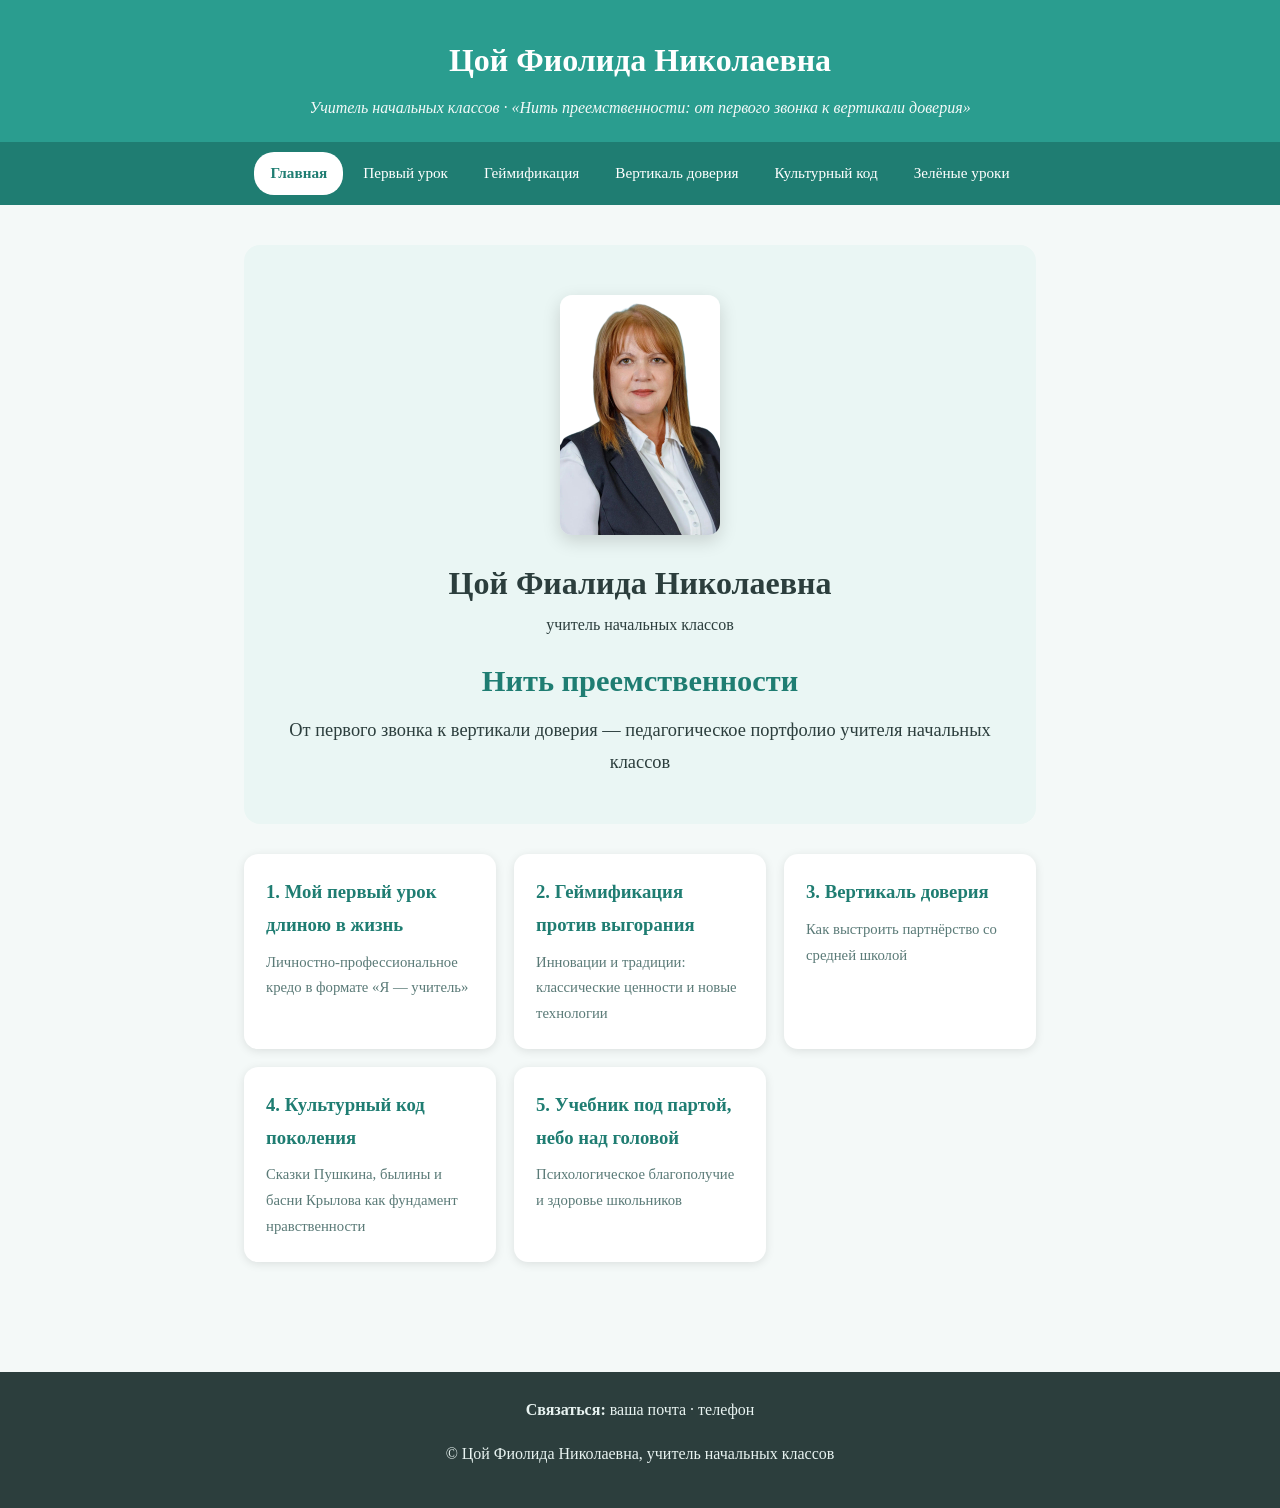
<file: index.html>
<!DOCTYPE html>
<html lang="ru">
<head>
<meta charset="utf-8">
<meta name="viewport" content="width=device-width, initial-scale=1">
<title>Главная</title>
<link rel="stylesheet" href="style.css">
</head>
<body>
<header id="top">
<h1>Цой Фиолида Николаевна</h1>
<div class="motto">Учитель начальных классов &middot; «Нить преемственности: от первого звонка к вертикали доверия»</div>
</header>
<nav>
<a href="index.html" class="active">Главная</a>
<a href="blok1.html">Первый урок</a>
<a href="blok2.html">Геймификация</a>
<a href="blok3.html">Вертикаль доверия</a>
<a href="blok4.html">Культурный код</a>
<a href="blok5.html">Зелёные уроки</a>
</nav>
<main>
<div class="hero">
   <div class="author">
  <img src="img/teacher.jpg" alt="Цой Фиалида Николаевна" width="160" height="130">
  <div>
    <h1>Цой Фиалида Николаевна</h1>
    <p>учитель начальных классов</p>
  </div>
</div>
<h2>Нить преемственности</h2>
<p style="font-size:1.15em">От первого звонка к вертикали доверия — педагогическое портфолио учителя начальных классов</p>
</div>
<div class="cards"><a class="card" href="blok1.html"><h3>1. Мой первый урок длиною в жизнь</h3><p>Личностно-профессиональное кредо в формате «Я — учитель»</p></a><a class="card" href="blok2.html"><h3>2. Геймификация против выгорания</h3><p>Инновации и традиции: классические ценности и новые технологии</p></a><a class="card" href="blok3.html"><h3>3. Вертикаль доверия</h3><p>Как выстроить партнёрство со средней школой</p></a><a class="card" href="blok4.html"><h3>4. Культурный код поколения</h3><p>Сказки Пушкина, былины и басни Крылова как фундамент нравственности</p></a><a class="card" href="blok5.html"><h3>5. Учебник под партой, небо над головой</h3><p>Психологическое благополучие и здоровье школьников</p></a></div>
</main>
<footer>
<p><b>Связаться:</b> ваша почта &middot; телефон</p>
<p>&copy; Цой Фиолида Николаевна, учитель начальных классов</p>
</footer>
</body>
</html>
</file>
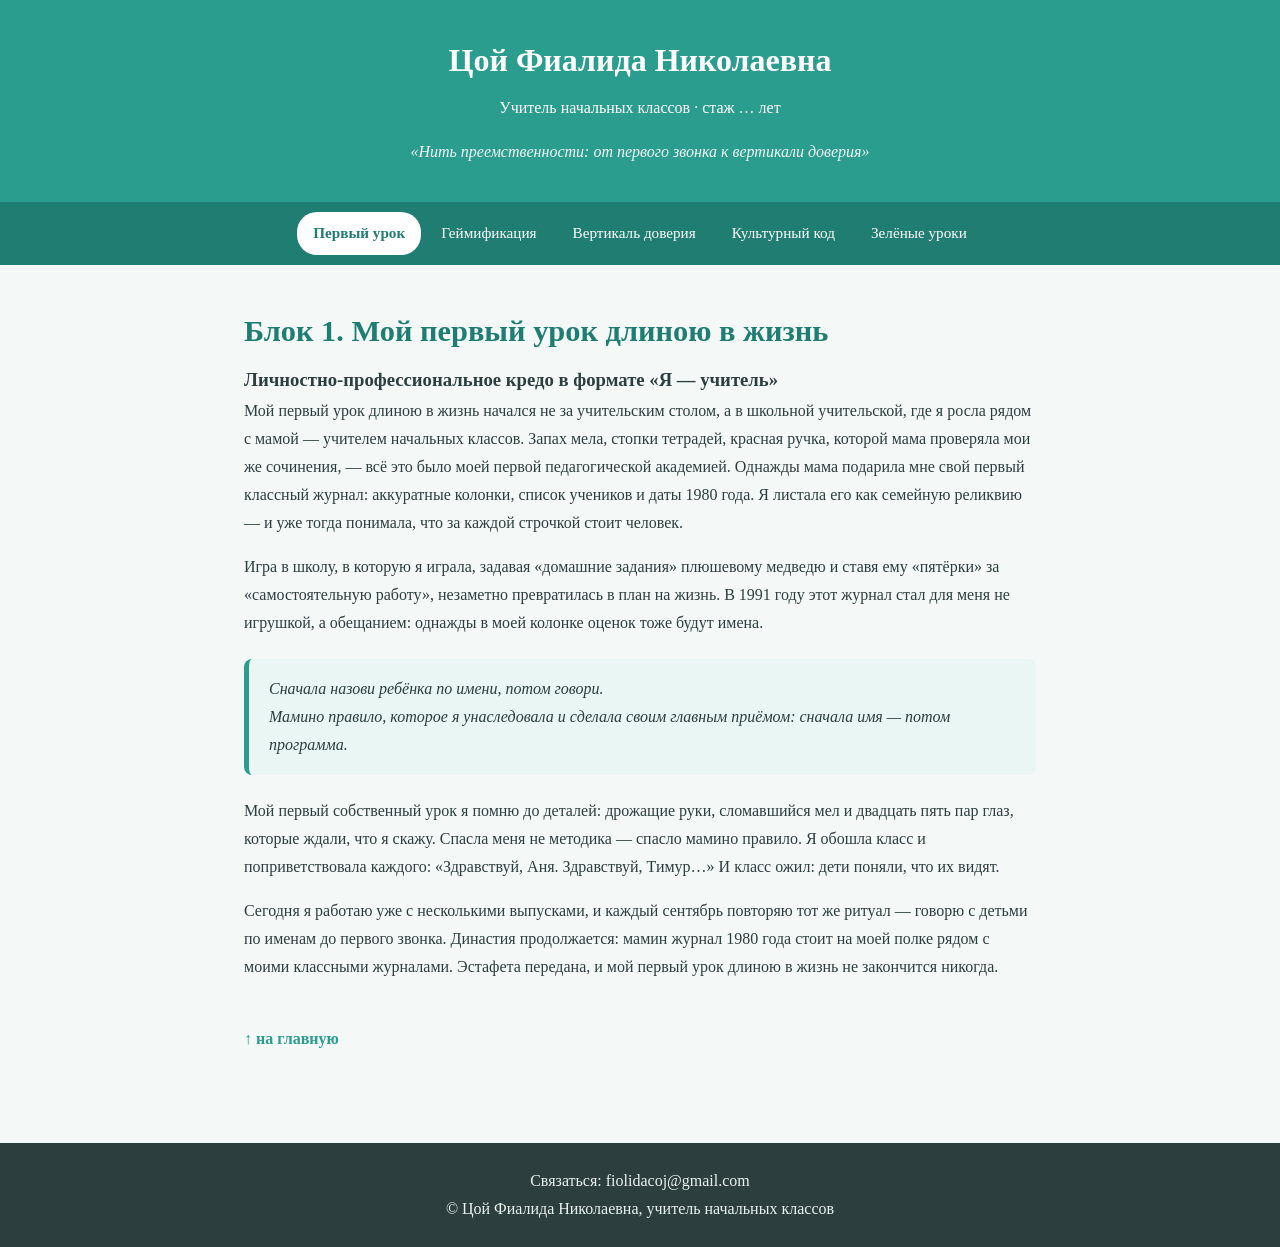
<file: blok1.html>
<!DOCTYPE html>
<html lang="ru"><head><meta charset="utf-8">
<meta name="viewport" content="width=device-width,initial-scale=1">
<title>Блок 1. Первый урок — Нить преемственности</title><link rel="stylesheet" href="style.css"></head><body>
<header class="site"><h1>Цой Фиалида Николаевна</h1>
<p class="sub">Учитель начальных классов · стаж … лет</p>
<p class="motto">«Нить преемственности: от первого звонка к вертикали доверия»</p></header>
<nav class="main"><a href="blok1.html" class=active>Первый урок</a><a href="blok2.html">Геймификация</a><a href="blok3.html">Вертикаль доверия</a><a href="blok4.html">Культурный код</a><a href="blok5.html">Зелёные уроки</a></nav><main>
<h2>Блок 1. Мой первый урок длиною в жизнь</h2>
<h3 class="tag">Личностно-профессиональное кредо в формате «Я — учитель»</h3>
<p>Мой первый урок длиною в жизнь начался не за учительским столом, а в школьной учительской, где я росла рядом с мамой — учителем начальных классов. Запах мела, стопки тетрадей, красная ручка, которой мама проверяла мои же сочинения, — всё это было моей первой педагогической академией. Однажды мама подарила мне свой первый классный журнал: аккуратные колонки, список учеников и даты 1980 года. Я листала его как семейную реликвию — и уже тогда понимала, что за каждой строчкой стоит человек.</p>
<p>Игра в школу, в которую я играла, задавая «домашние задания» плюшевому медведю и ставя ему «пятёрки» за «самостоятельную работу», незаметно превратилась в план на жизнь. В 1991 году этот журнал стал для меня не игрушкой, а обещанием: однажды в моей колонке оценок тоже будут имена.</p>
<blockquote>Сначала назови ребёнка по имени, потом говори.<br>Мамино правило, которое я унаследовала и сделала своим главным приёмом: сначала имя — потом программа.</blockquote>
<p>Мой первый собственный урок я помню до деталей: дрожащие руки, сломавшийся мел и двадцать пять пар глаз, которые ждали, что я скажу. Спасла меня не методика — спасло мамино правило. Я обошла класс и поприветствовала каждого: «Здравствуй, Аня. Здравствуй, Тимур…» И класс ожил: дети поняли, что их видят.</p>
<p>Сегодня я работаю уже с несколькими выпусками, и каждый сентябрь повторяю тот же ритуал — говорю с детьми по именам до первого звонка. Династия продолжается: мамин журнал 1980 года стоит на моей полке рядом с моими классными журналами. Эстафета передана, и мой первый урок длиною в жизнь не закончится никогда.</p>
<a class="up" href="index.html">↑ на главную</a></main><footer class="site">Связаться: fiolidacoj@gmail.com<br>
© Цой Фиалида Николаевна, учитель начальных классов</footer></body></html>
</file>
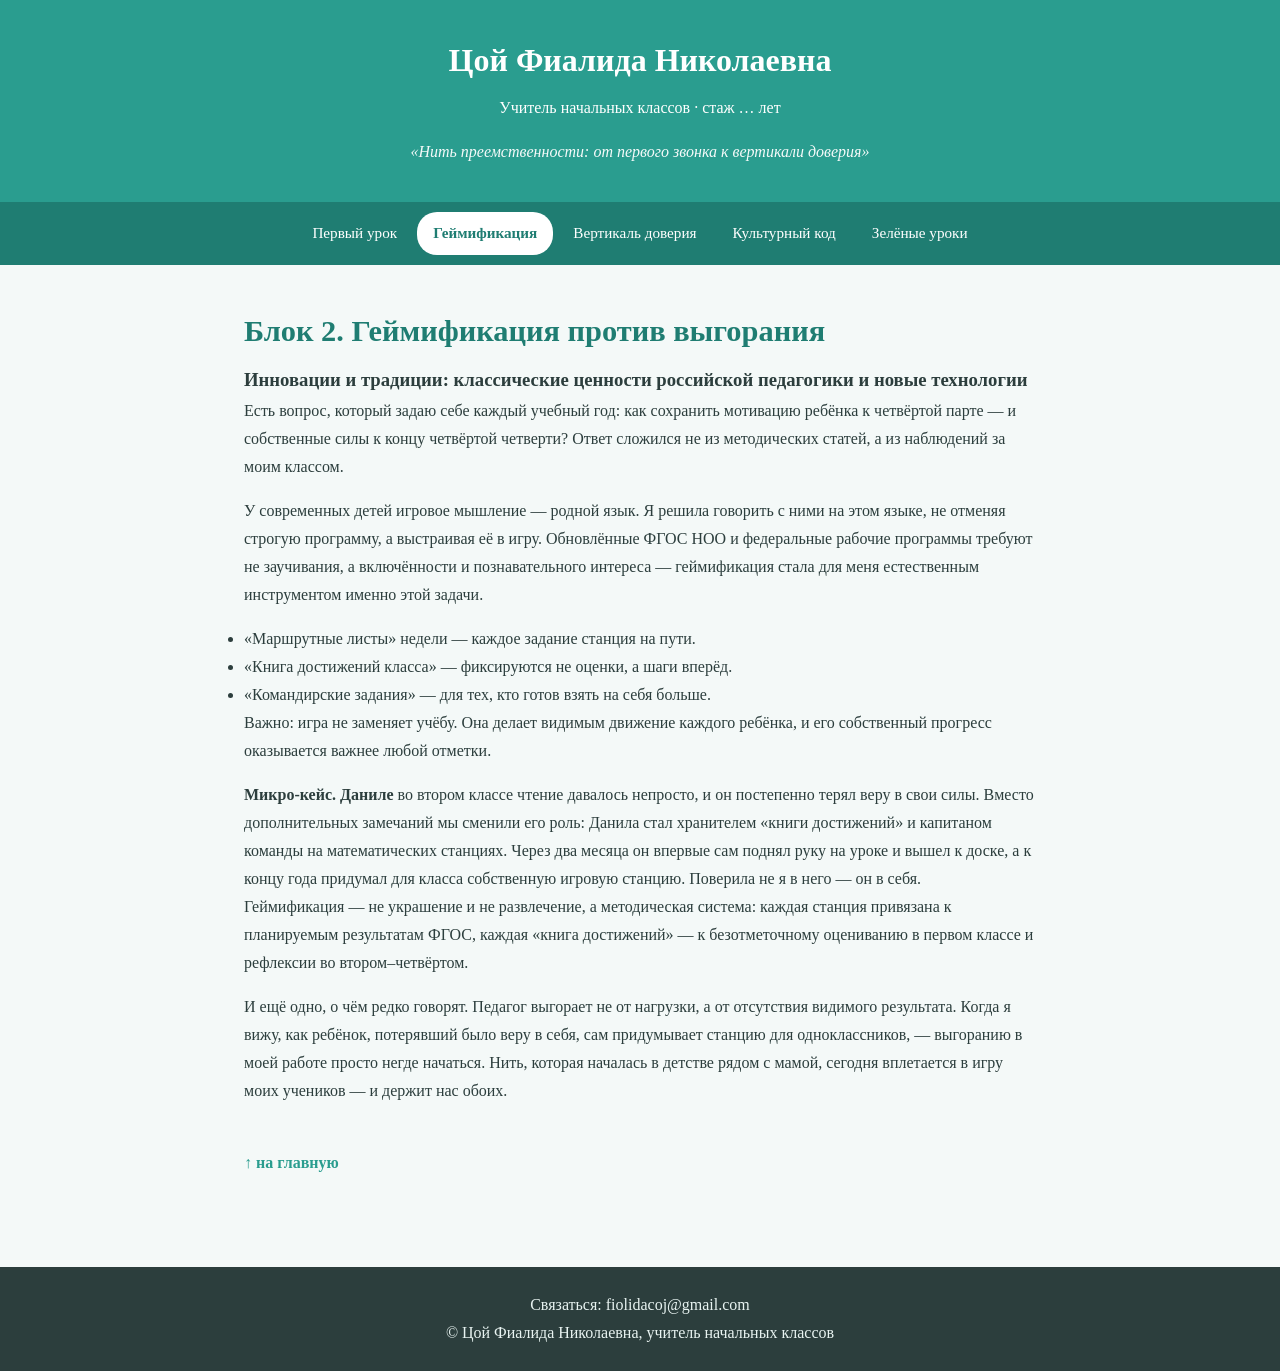
<file: blok2.html>
<!DOCTYPE html>
<html lang="ru"><head><meta charset="utf-8">
<meta name="viewport" content="width=device-width,initial-scale=1">
<title>Блок 2. Геймификация — Нить преемственности</title><link rel="stylesheet" href="style.css"></head><body>
<header class="site"><h1>Цой Фиалида Николаевна</h1>
<p class="sub">Учитель начальных классов · стаж … лет</p>
<p class="motto">«Нить преемственности: от первого звонка к вертикали доверия»</p></header>
<nav class="main"><a href="blok1.html">Первый урок</a><a href="blok2.html" class=active>Геймификация</a><a href="blok3.html">Вертикаль доверия</a><a href="blok4.html">Культурный код</a><a href="blok5.html">Зелёные уроки</a></nav><main>
<h2>Блок 2. Геймификация против выгорания</h2>
<h3 class="tag">Инновации и традиции: классические ценности российской педагогики и новые технологии</h3>
<p>Есть вопрос, который задаю себе каждый учебный год: как сохранить мотивацию ребёнка к четвёртой парте — и собственные силы к концу четвёртой четверти? Ответ сложился не из методических статей, а из наблюдений за моим классом.</p>
<p>У современных детей игровое мышление — родной язык. Я решила говорить с ними на этом языке, не отменяя строгую программу, а выстраивая её в игру. Обновлённые ФГОС НОО и федеральные рабочие программы требуют не заучивания, а включённости и познавательного интереса — геймификация стала для меня естественным инструментом именно этой задачи.</p>
<ul class="stars">
<li>«Маршрутные листы» недели — каждое задание станция на пути.</li>
<li>«Книга достижений класса» — фиксируются не оценки, а шаги вперёд.</li>
<li>«Командирские задания» — для тех, кто готов взять на себя больше.</li>
</ul>
<p>Важно: игра не заменяет учёбу. Она делает видимым движение каждого ребёнка, и его собственный прогресс оказывается важнее любой отметки.</p>
<div class="case"><b class="t">Микро-кейс. Даниле </b>
во втором классе чтение давалось  непросто, и он постепенно терял веру в свои силы. Вместо дополнительных замечаний мы сменили его роль: Данила стал хранителем «книги достижений» и капитаном команды на математических станциях. Через два месяца он впервые сам поднял руку на уроке и вышел к доске, а к концу года придумал для класса собственную игровую станцию. Поверила не я в него — он в себя.</div>
<p>Геймификация — не украшение и не развлечение, а методическая система: каждая станция привязана к планируемым результатам ФГОС, каждая «книга достижений» — к безотметочному оцениванию в первом классе и рефлексии во втором–четвёртом.</p>
<p>И ещё одно, о чём редко говорят. Педагог выгорает не от нагрузки, а от отсутствия видимого результата. Когда я вижу, как ребёнок, потерявший было веру в себя, сам придумывает станцию для одноклассников, — выгоранию в моей работе просто негде начаться. Нить, которая началась в детстве рядом с мамой, сегодня вплетается в игру моих учеников — и держит нас обоих.</p>
<a class="up" href="index.html">↑ на главную</a></main><footer class="site">Связаться: fiolidacoj@gmail.com<br>
© Цой Фиалида Николаевна, учитель начальных классов</footer></body></html>
</file>
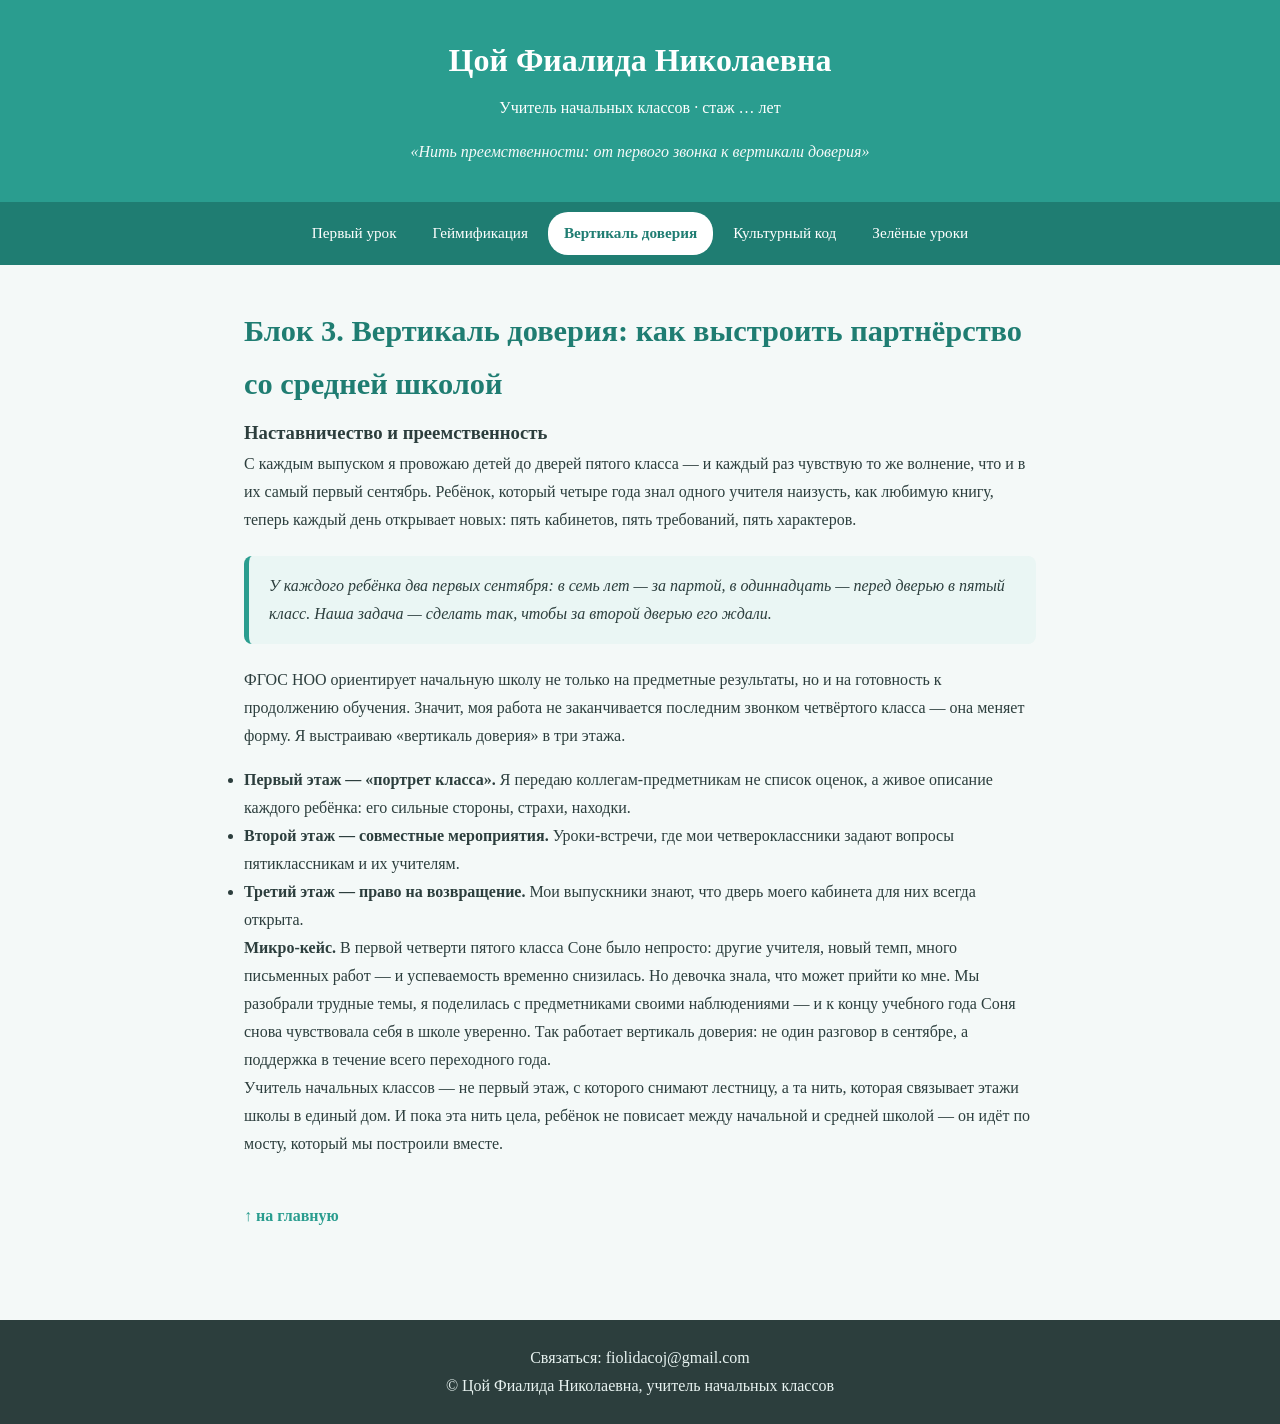
<file: blok3.html>
<!DOCTYPE html>
<html lang="ru"><head><meta charset="utf-8">
<meta name="viewport" content="width=device-width,initial-scale=1">
<title>Блок 3. Вертикаль доверия — Нить преемственности</title><link rel="stylesheet" href="style.css"></head><body>
<header class="site"><h1>Цой Фиалида Николаевна</h1>
<p class="sub">Учитель начальных классов · стаж … лет</p>
<p class="motto">«Нить преемственности: от первого звонка к вертикали доверия»</p></header>
<nav class="main"><a href="blok1.html">Первый урок</a><a href="blok2.html">Геймификация</a><a href="blok3.html" class=active>Вертикаль доверия</a><a href="blok4.html">Культурный код</a><a href="blok5.html">Зелёные уроки</a></nav><main>
<h2>Блок 3. Вертикаль доверия: как выстроить партнёрство со средней школой</h2>
<h3 class="tag">Наставничество и преемственность</h3>
<p>С каждым выпуском я провожаю детей до дверей пятого класса — и каждый раз чувствую то же волнение, что и в их самый первый сентябрь. Ребёнок, который четыре года знал одного учителя наизусть, как любимую книгу, теперь каждый день открывает новых: пять кабинетов, пять требований, пять характеров.</p>
<blockquote>У каждого ребёнка два первых сентября: в семь лет — за партой, в одиннадцать — перед дверью в пятый класс. Наша задача — сделать так, чтобы за второй дверью его ждали.</blockquote>
<p>ФГОС НОО ориентирует начальную школу не только на предметные результаты, но и на готовность к продолжению обучения. Значит, моя работа не заканчивается последним звонком четвёртого класса — она меняет форму. Я выстраиваю «вертикаль доверия» в три этажа.</p>
<ul class="stars">
<li><b>Первый этаж — «портрет класса».</b> Я передаю коллегам-предметникам не список оценок, а живое описание каждого ребёнка: его сильные стороны, страхи, находки.</li>
<li><b>Второй этаж — совместные мероприятия.</b> Уроки-встречи, где мои четвероклассники задают вопросы пятиклассникам и их учителям.</li>
<li><b>Третий этаж — право на возвращение.</b> Мои выпускники знают, что дверь моего кабинета для них всегда открыта.</li>
</ul>
<div class="case"><b class="t">Микро-кейс. </b>
В первой четверти пятого класса Соне было непросто: другие учителя, новый темп, много письменных работ — и успеваемость временно снизилась. Но девочка знала, что может прийти ко мне. Мы разобрали трудные темы, я поделилась с предметниками своими наблюдениями — и к концу учебного года Соня снова чувствовала себя в школе уверенно. Так работает вертикаль доверия: не один разговор в сентябре, а поддержка в течение всего переходного года.</div>
<p>Учитель начальных классов — не первый этаж, с которого снимают лестницу, а та нить, которая связывает этажи школы в единый дом. И пока эта нить цела, ребёнок не повисает между начальной и средней школой — он идёт по мосту, который мы построили вместе.</p>
<a class="up" href="index.html">↑ на главную</a></main><footer class="site">Связаться: fiolidacoj@gmail.com<br>
© Цой Фиалида Николаевна, учитель начальных классов</footer></body></html>
</file>
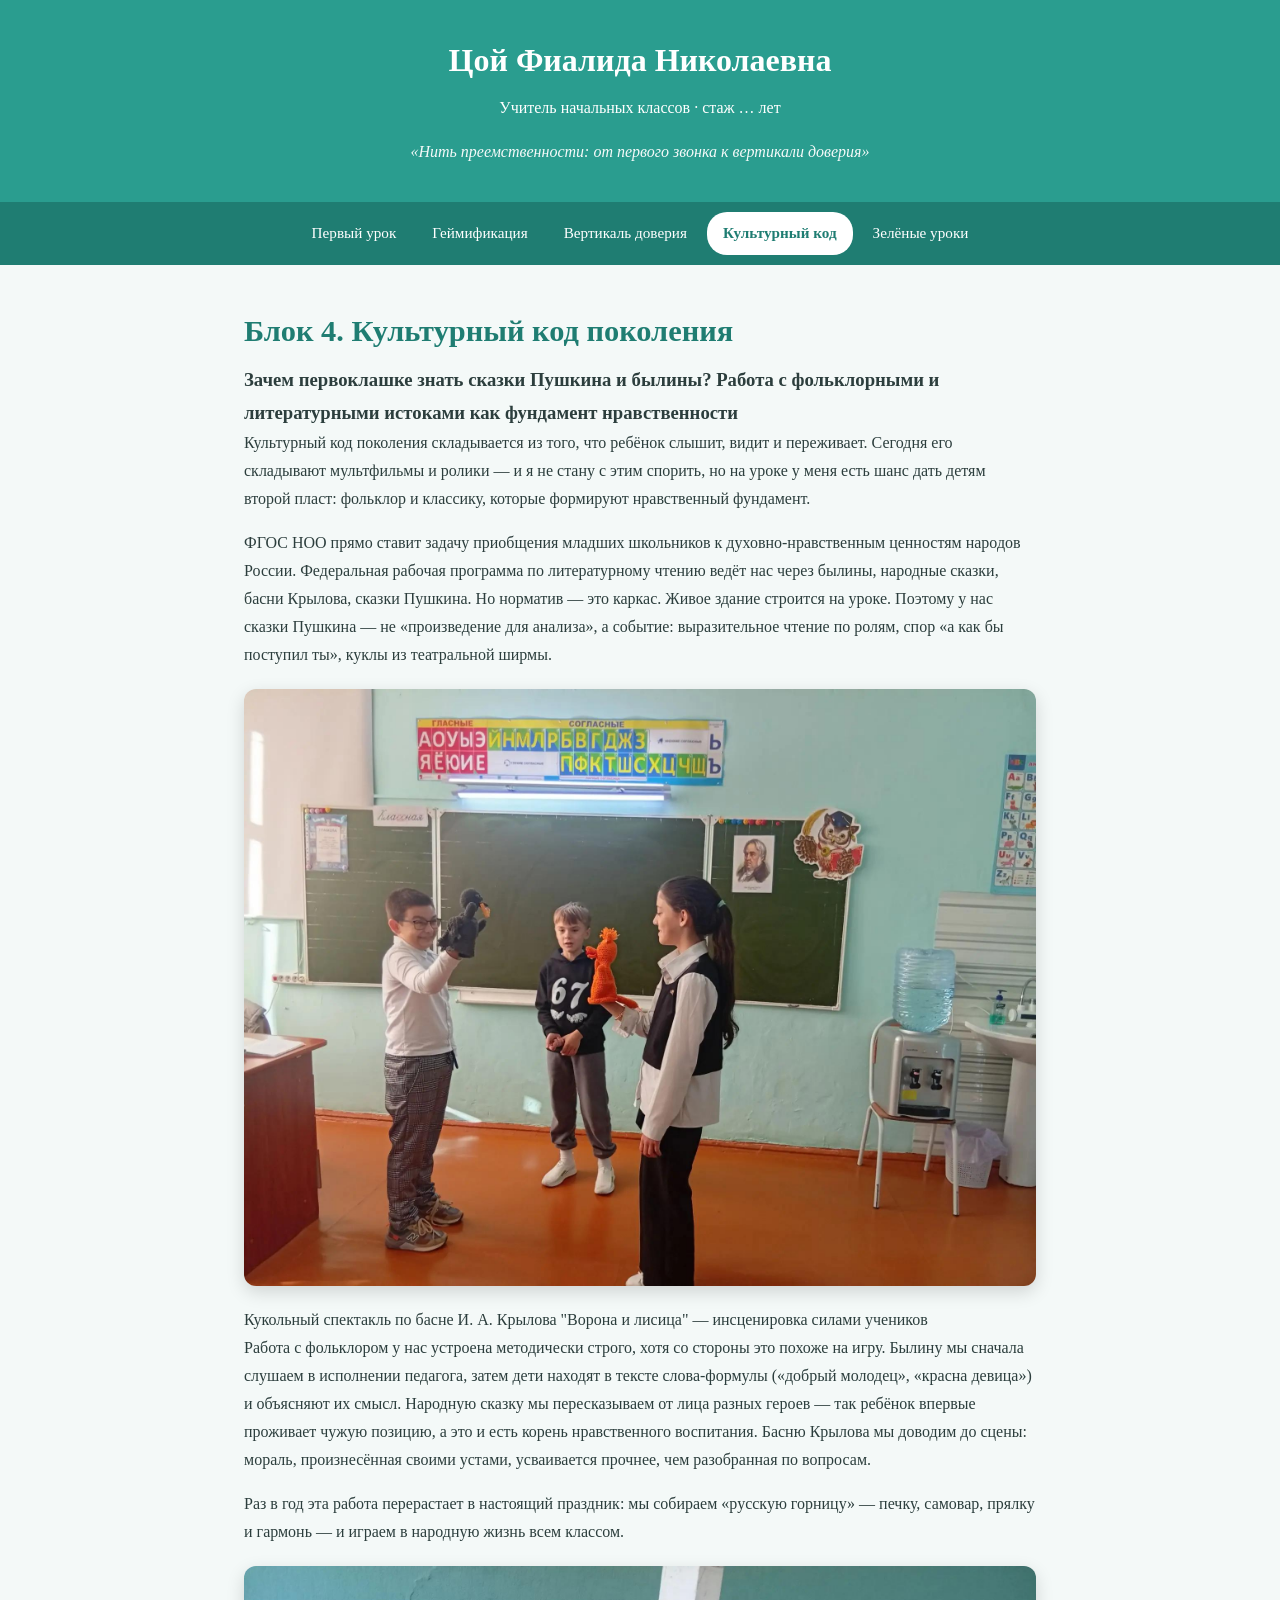
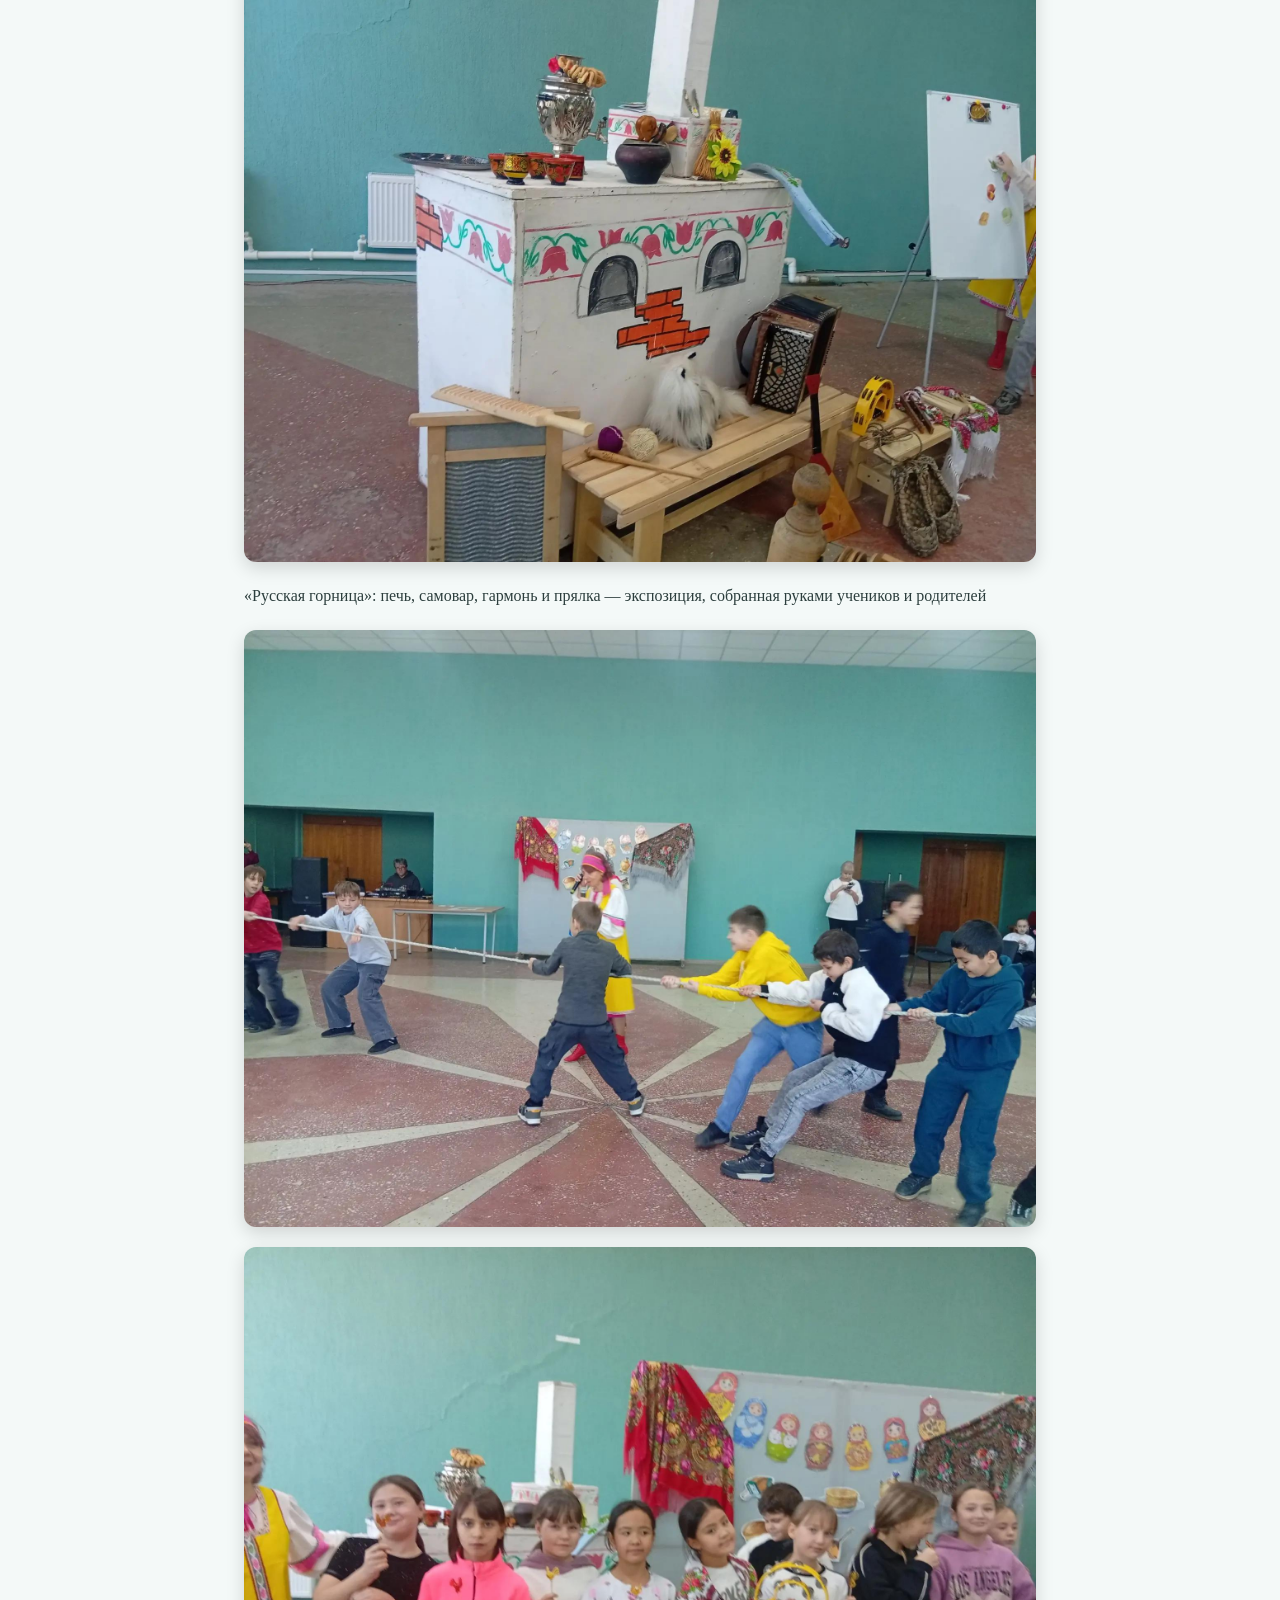
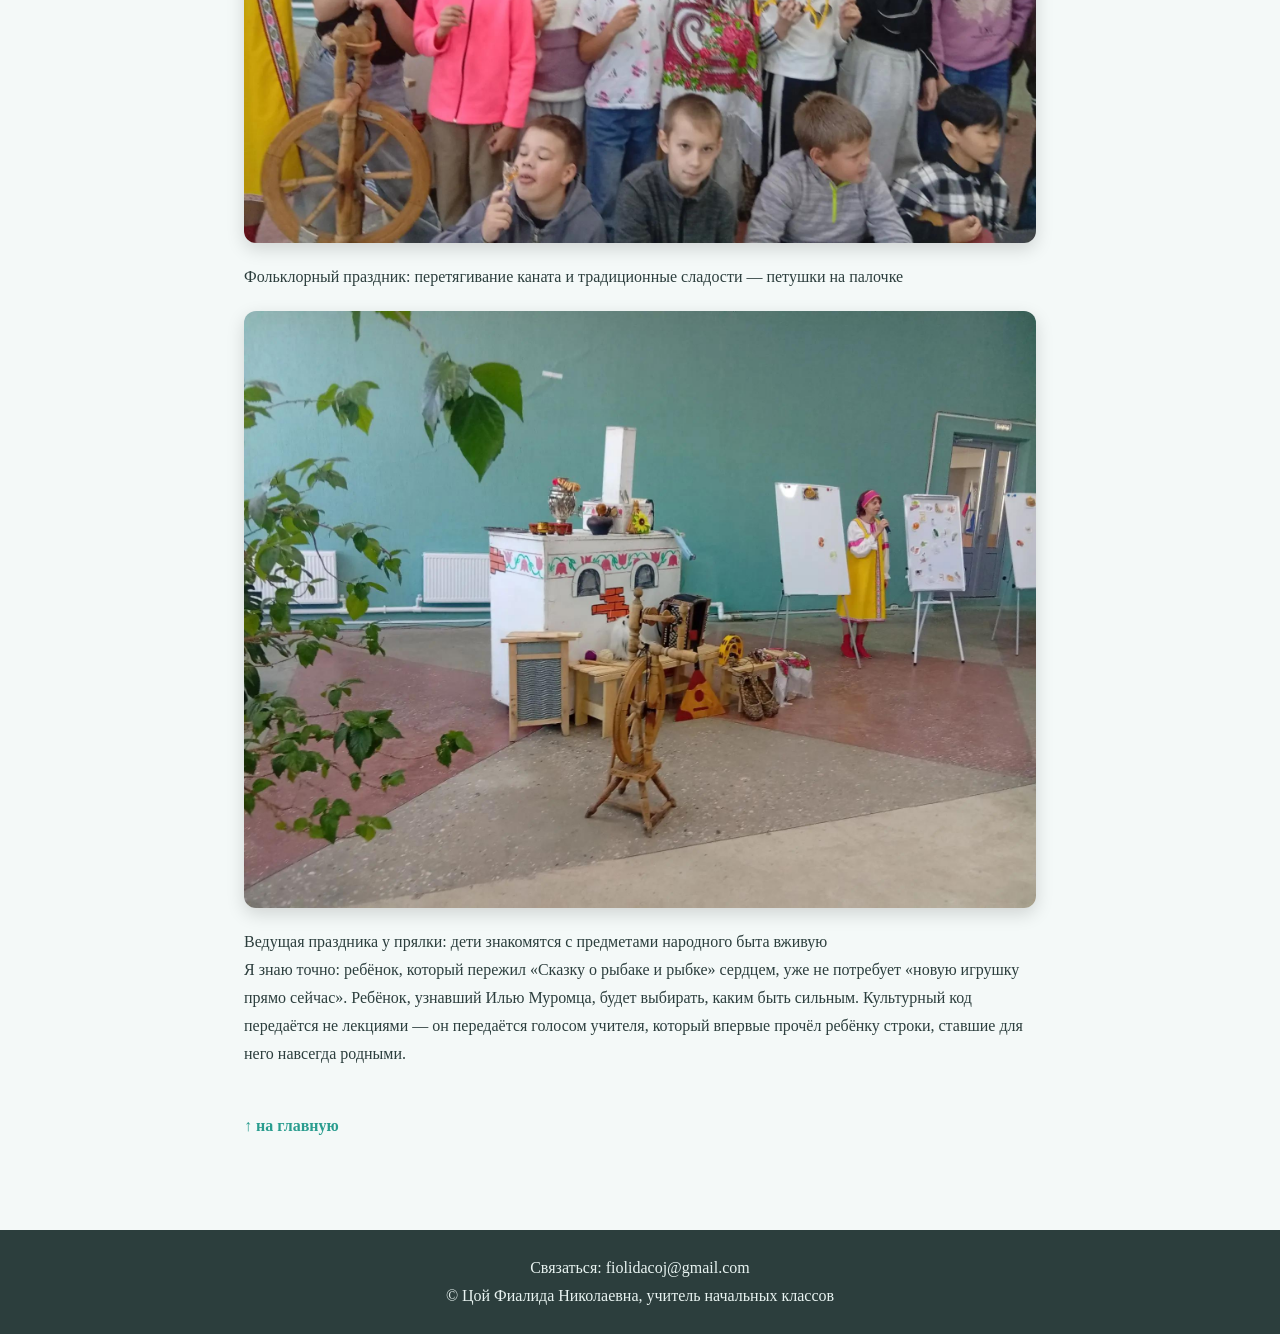
<file: blok4.html>
<!DOCTYPE html>
<html lang="ru"><head><meta charset="utf-8">
<meta name="viewport" content="width=device-width,initial-scale=1">
<title>Блок 4. Культурный код — Нить преемственности</title><link rel="stylesheet" href="style.css"></head><body>
<header class="site"><h1>Цой Фиалида Николаевна</h1>
<p class="sub">Учитель начальных классов · стаж … лет</p>
<p class="motto">«Нить преемственности: от первого звонка к вертикали доверия»</p></header>
<nav class="main"><a href="blok1.html">Первый урок</a><a href="blok2.html">Геймификация</a><a href="blok3.html">Вертикаль доверия</a><a href="blok4.html" class=active>Культурный код</a><a href="blok5.html">Зелёные уроки</a></nav><main>
<h2>Блок 4. Культурный код поколения</h2>
<h3 class="tag">Зачем первоклашке знать сказки Пушкина и былины? Работа с фольклорными и литературными истоками как фундамент нравственности</h3>
<p>Культурный код поколения складывается из того, что ребёнок слышит, видит и переживает. Сегодня его складывают мультфильмы и ролики — и я не стану с этим спорить, но на уроке у меня есть шанс дать детям второй пласт: фольклор и классику, которые формируют нравственный фундамент.</p>
<p>ФГОС НОО прямо ставит задачу приобщения младших школьников к духовно-нравственным ценностям народов России. Федеральная рабочая программа по литературному чтению ведёт нас через былины, народные сказки, басни Крылова, сказки Пушкина. Но норматив — это каркас. Живое здание строится на уроке. Поэтому у нас сказки Пушкина — не «произведение для анализа», а событие: выразительное чтение по ролям, спор «а как бы поступил ты», куклы из театральной ширмы.</p>
<figure><img src="img/teatr1.jpg" alt="Кукольный спектакль">
<figcaption>Кукольный спектакль по басне И. А. Крылова "Ворона и лисица" — инсценировка силами учеников</figcaption></figure>
<p>Работа с фольклором у нас устроена методически строго, хотя со стороны это похоже на игру. Былину мы сначала слушаем в исполнении педагога, затем дети находят в тексте слова-формулы («добрый молодец», «красна девица») и объясняют их смысл. Народную сказку мы пересказываем от лица разных героев — так ребёнок впервые проживает чужую позицию, а это и есть корень нравственного воспитания. Басню Крылова мы доводим до сцены: мораль, произнесённая своими устами, усваивается прочнее, чем разобранная по вопросам.</p>
<p>Раз в год эта работа перерастает в настоящий праздник: мы собираем «русскую горницу» — печку, самовар, прялку и гармонь — и играем в народную жизнь всем классом.</p>
<figure><img src="img/pechka.jpg" alt="Русская печь и самовар">
<figcaption>«Русская горница»: печь, самовар, гармонь и прялка — экспозиция, собранная руками учеников и родителей</figcaption></figure>
<figure class="row">
<figure><img src="img/kanat1.jpg" alt="Перетягивание каната"></figure>
<figure><img src="img/petushki.jpg" alt="Дети с петушками на палочках"></figure>
<figcaption>Фольклорный праздник: перетягивание каната и традиционные сладости — петушки на палочке</figcaption>
</figure>
<figure><img src="img/pryalka.jpg" alt="Урок у прялки">
<figcaption>Ведущая праздника у прялки: дети знакомятся с предметами народного быта вживую</figcaption></figure>
<p>Я знаю точно: ребёнок, который пережил «Сказку о рыбаке и рыбке» сердцем, уже не потребует «новую игрушку прямо сейчас». Ребёнок, узнавший Илью Муромца, будет выбирать, каким быть сильным. Культурный код передаётся не лекциями — он передаётся голосом учителя, который впервые прочёл ребёнку строки, ставшие для него навсегда родными.</p>
<a class="up" href="index.html">↑ на главную</a></main><footer class="site">Связаться: fiolidacoj@gmail.com<br>
© Цой Фиалида Николаевна, учитель начальных классов</footer></body></html>
</file>
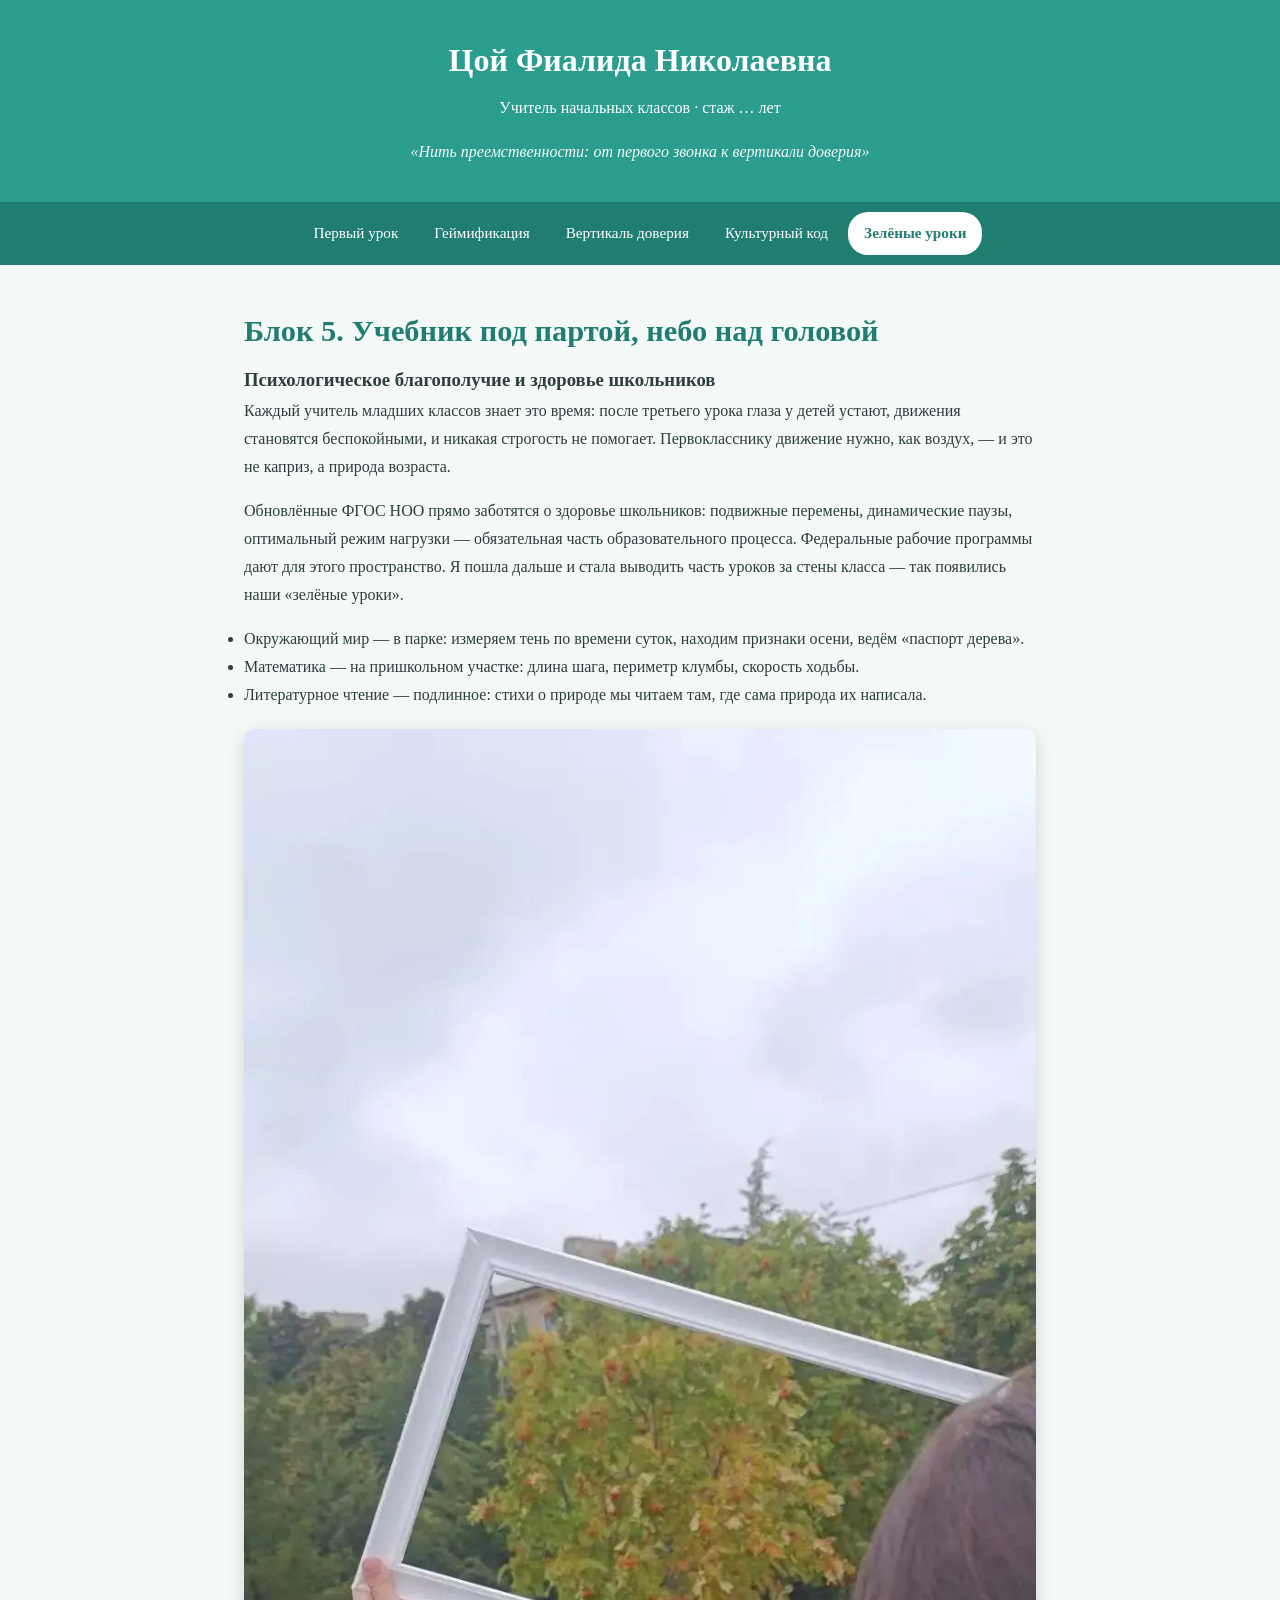
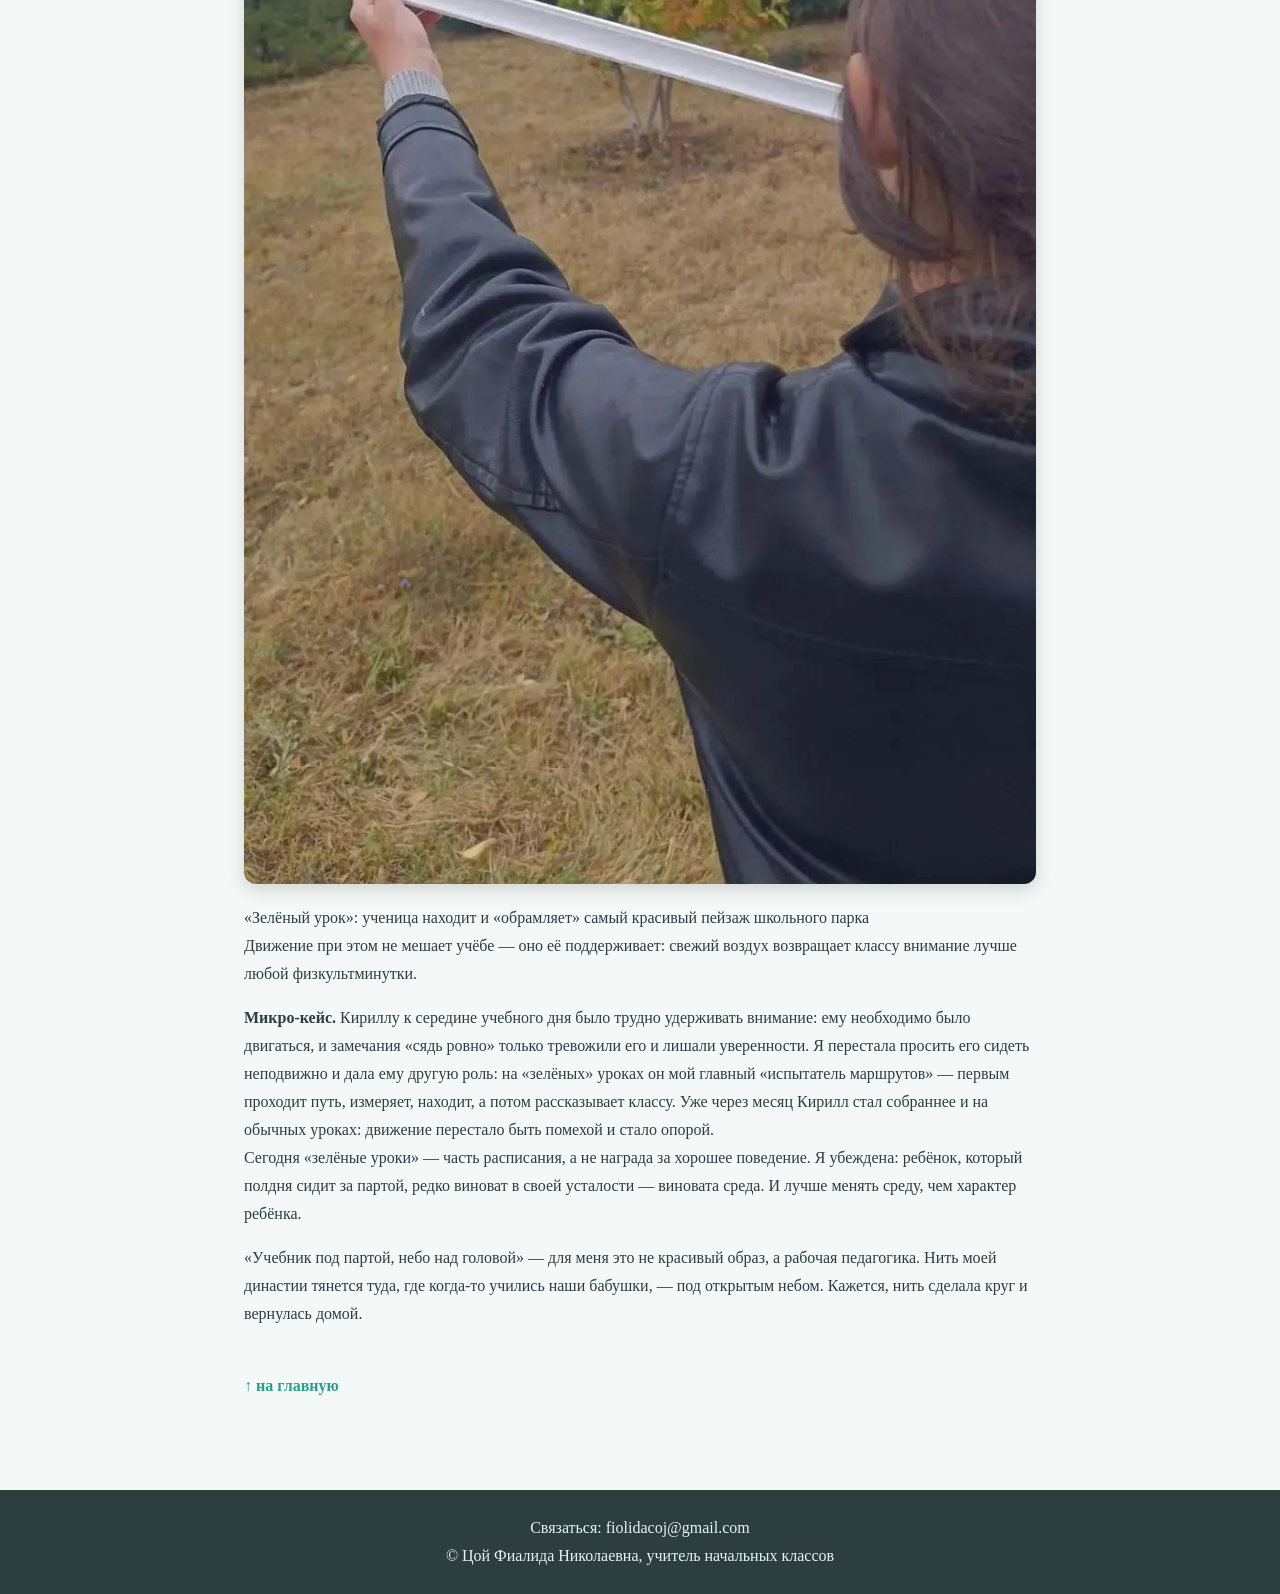
<file: blok5.html>
<!DOCTYPE html>
<html lang="ru"><head><meta charset="utf-8">
<meta name="viewport" content="width=device-width,initial-scale=1">
<title>Блок 5. Зелёные уроки — Нить преемственности</title><link rel="stylesheet" href="style.css"></head><body>
<header class="site"><h1>Цой Фиалида Николаевна</h1>
<p class="sub">Учитель начальных классов · стаж … лет</p>
<p class="motto">«Нить преемственности: от первого звонка к вертикали доверия»</p></header>
<nav class="main"><a href="blok1.html">Первый урок</a><a href="blok2.html">Геймификация</a><a href="blok3.html">Вертикаль доверия</a><a href="blok4.html">Культурный код</a><a href="blok5.html" class=active>Зелёные уроки</a></nav><main>
<h2>Блок 5. Учебник под партой, небо над головой</h2>
<h3 class="tag">Психологическое благополучие и здоровье школьников</h3>
<p>Каждый учитель младших классов знает это время: после третьего урока глаза у детей устают, движения становятся беспокойными, и никакая строгость не помогает. Первокласснику движение нужно, как воздух, — и это не каприз, а природа возраста.</p>
<p>Обновлённые ФГОС НОО прямо заботятся о здоровье школьников: подвижные перемены, динамические паузы, оптимальный режим нагрузки — обязательная часть образовательного процесса. Федеральные рабочие программы дают для этого пространство. Я пошла дальше и стала выводить часть уроков за стены класса — так появились наши «зелёные уроки».</p>
<ul class="stars">
<li>Окружающий мир — в парке: измеряем тень по времени суток, находим признаки осени, ведём «паспорт дерева».</li>
<li>Математика — на пришкольном участке: длина шага, периметр клумбы, скорость ходьбы.</li>
<li>Литературное чтение — подлинное: стихи о природе мы читаем там, где сама природа их написала.</li>
</ul>
<figure><img src="img/osen.jpg" alt="Осень в рамке">
<figcaption>«Зелёный урок»: ученица находит и «обрамляет» самый красивый пейзаж школьного парка</figcaption></figure>
<p>Движение при этом не мешает учёбе — оно её поддерживает: свежий воздух возвращает классу внимание лучше любой физкультминутки.</p>
<div class="case"><b class="t">Микро-кейс. </b>
Кириллу к середине учебного дня было трудно удерживать внимание: ему необходимо было двигаться, и замечания «сядь ровно» только тревожили его и лишали уверенности. Я перестала просить его сидеть неподвижно и дала ему другую роль: на «зелёных» уроках он мой главный «испытатель маршрутов» — первым проходит путь, измеряет, находит, а потом рассказывает классу. Уже через месяц Кирилл стал собраннее и на обычных уроках: движение перестало быть помехой и стало опорой.</div>
<p>Сегодня «зелёные уроки» — часть расписания, а не награда за хорошее поведение. Я убеждена: ребёнок, который полдня сидит за партой, редко виноват в своей усталости — виновата среда. И лучше менять среду, чем характер ребёнка.</p>
<p>«Учебник под партой, небо над головой» — для меня это не красивый образ, а рабочая педагогика. Нить моей династии тянется туда, где когда-то учились наши бабушки, — под открытым небом. Кажется, нить сделала круг и вернулась домой.</p>
<a class="up" href="index.html">↑ на главную</a></main><footer class="site">Связаться: fiolidacoj@gmail.com<br>
© Цой Фиалида Николаевна, учитель начальных классов</footer></body></html>
</file>
<file: style.css>
*{margin:0;padding:0;box-sizing:border-box}
body{font-family:'Segoe UI',Georgia,serif;background:#f4f9f8;color:#2c3e3d;line-height:1.75}
header{background:#2a9d8f;color:#fff;padding:32px 24px 20px;text-align:center}
header h1{font-size:2em;margin-bottom:6px}
header .motto{font-style:italic;opacity:.95}
nav{background:#1f7d72;display:flex;flex-wrap:wrap;justify-content:center;gap:4px;padding:10px}
nav a{color:#fff;text-decoration:none;padding:8px 16px;border-radius:20px;font-size:.95em}
nav a:hover{background:#17655c}
nav a.active{background:#fff;color:#1f7d72;font-weight:600}
main{max-width:840px;margin:0 auto;padding:40px 24px}
h2{color:#1f7d72;font-size:1.9em;margin-bottom:6px}
.subtitle{color:#5a7a77;font-style:italic;margin-bottom:28px}
p{margin-bottom:16px}
blockquote{background:#eaf6f4;border-left:5px solid #2a9d8f;padding:16px 20px;margin:22px 0;border-radius:8px;font-style:italic}
.micro{background:#fdf0e6;border-left:5px solid #e76f51;padding:16px 20px;margin:22px 0;border-radius:8px}
.micro b{color:#c25432}
ul.game{list-style:none;margin:18px 0}
ul.game li{background:#fff;margin:10px 0;padding:12px 16px;border-radius:10px;box-shadow:0 1px 4px rgba(0,0,0,.08)}
.gallery{display:grid;grid-template-columns:repeat(auto-fit,minmax(220px,1fr));gap:14px;margin:24px 0}
.gallery img{width:100%;border-radius:10px;box-shadow:0 2px 8px rgba(0,0,0,.15);display:block}
.gallery figcaption{font-size:.85em;color:#5a7a77;text-align:center;margin-top:6px}
.up{display:inline-block;margin:28px 12px 10px 0;color:#2a9d8f;text-decoration:none;font-weight:600}
footer{background:#2c3e3d;color:#e8f3f1;text-align:center;padding:24px;margin-top:40px}
.cards{display:grid;grid-template-columns:repeat(auto-fit,minmax(240px,1fr));gap:18px;margin:30px 0}
.card{background:#fff;border-radius:14px;padding:22px;box-shadow:0 2px 10px rgba(0,0,0,.1);text-decoration:none;color:inherit;transition:.2s}
.card:hover{transform:translateY(-4px);box-shadow:0 6px 16px rgba(42,157,143,.25)}
.card h3{color:#1f7d72;margin-bottom:8px}
.card p{font-size:.92em;margin:0;color:#5a7a77}
.hero{background:#eaf6f4;border-radius:16px;padding:30px;text-align:center;margin-bottom:30px}
/* Аккуратные фотографии */
img {
  max-width: 100%;
  height: auto;
  display: block;
  margin: 20px auto;
  border-radius: 12px;
  box-shadow: 0 6px 18px rgba(0, 0, 0, 0.15);
}

.photo,
.content img,
figure img {
 .photo,
.content img,
figure img {
  width: 50%;
  max-width: 460px;
}
.gallery img {
  width: 70%;
  max-width: 640px;
}
/* Портрет автора */
.author {
  display: flex;
  align-items: center;
  gap: 28px;
  background: #ffffff;
  padding: 24px;
  border-radius: 16px;
  box-shadow: 0 8px 22px rgba(0, 0, 0, 0.10);
  margin-bottom: 30px;
}

.author img {
  width: 170px;
  height: 170px;
  border-radius: 50%;
  object-fit: cover;
  border: 4px solid #2a9d8f;
  margin: 0;
  box-shadow: none;
  flex-shrink: 0;
}

.author h1 {
  margin: 0 0 6px 0;
  font-size: 1.9em;
}

.author p {
  margin: 0;
  color: #6c757d;
  font-style: italic;
}
/* Портрет нужного размера */
div.author > img {
  width: 130px !important;
  height: 130px !important;
  max-width: none !important;
}
</file>
